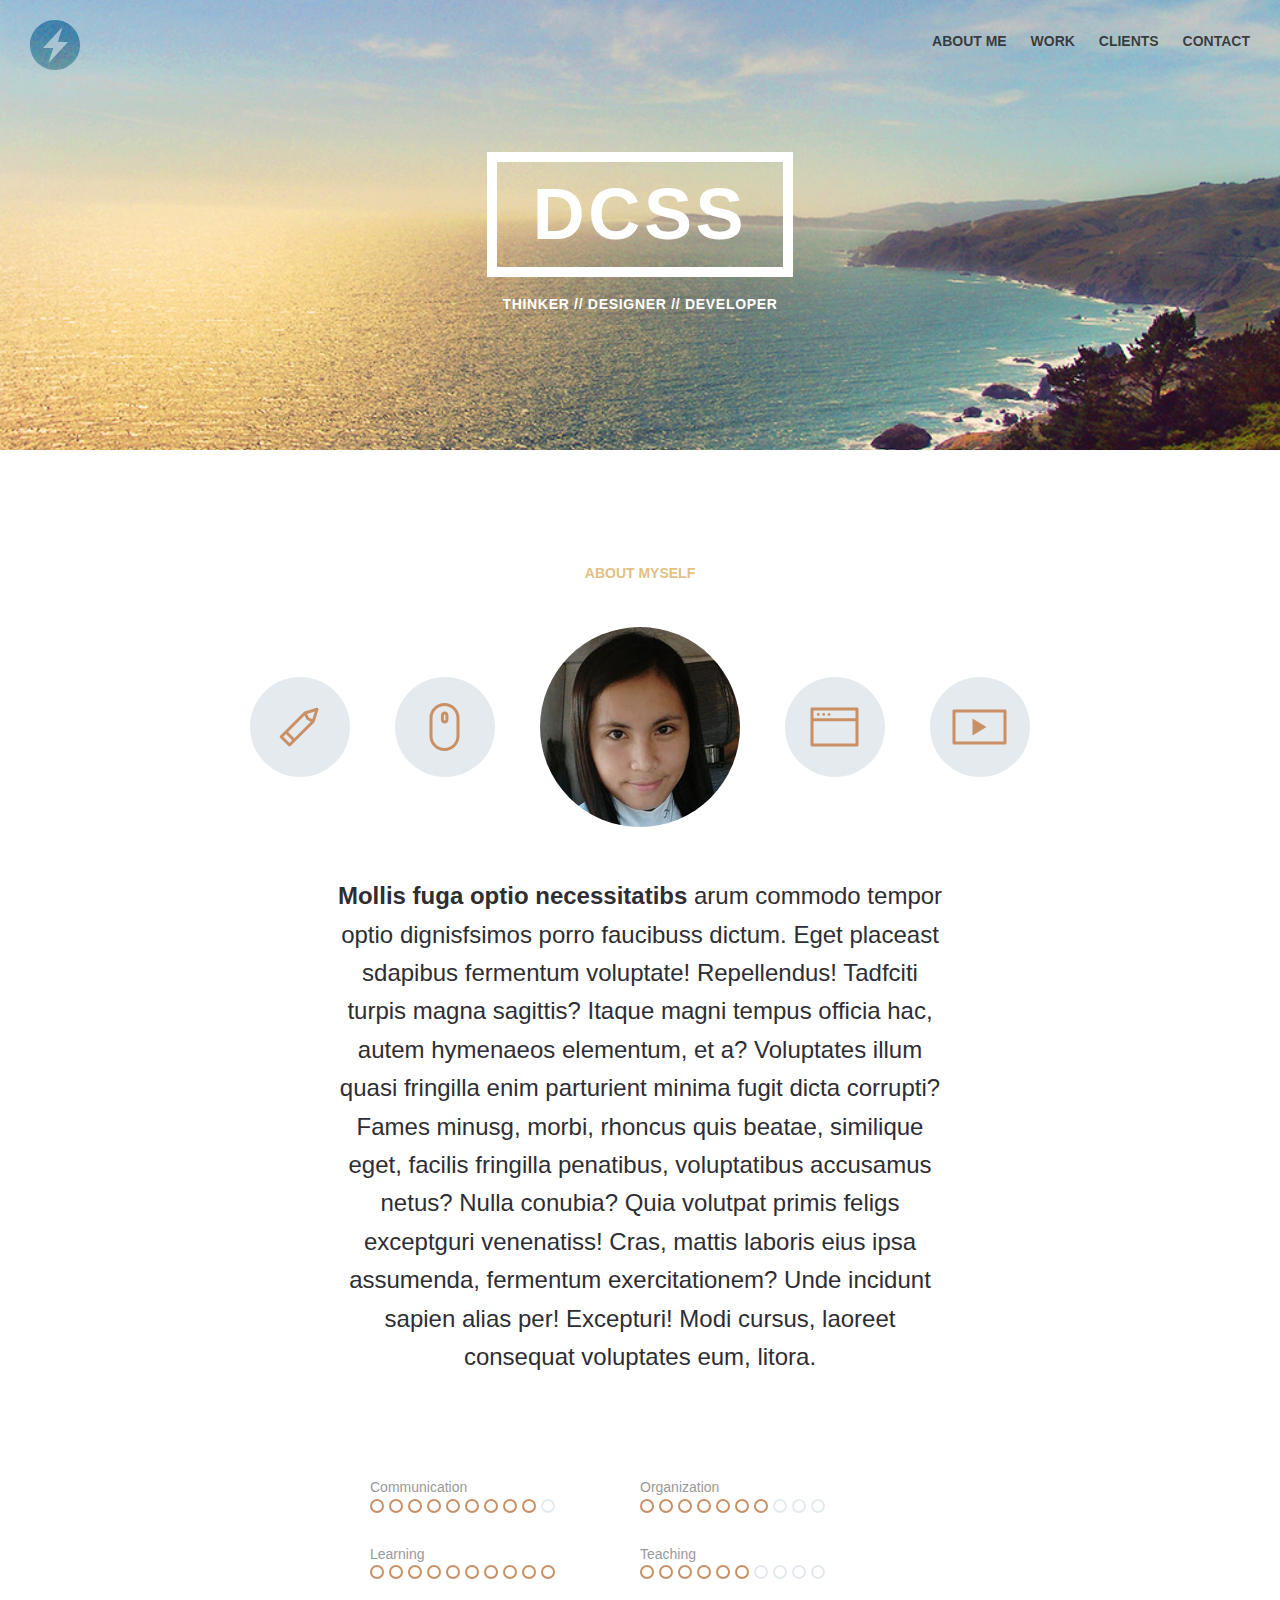
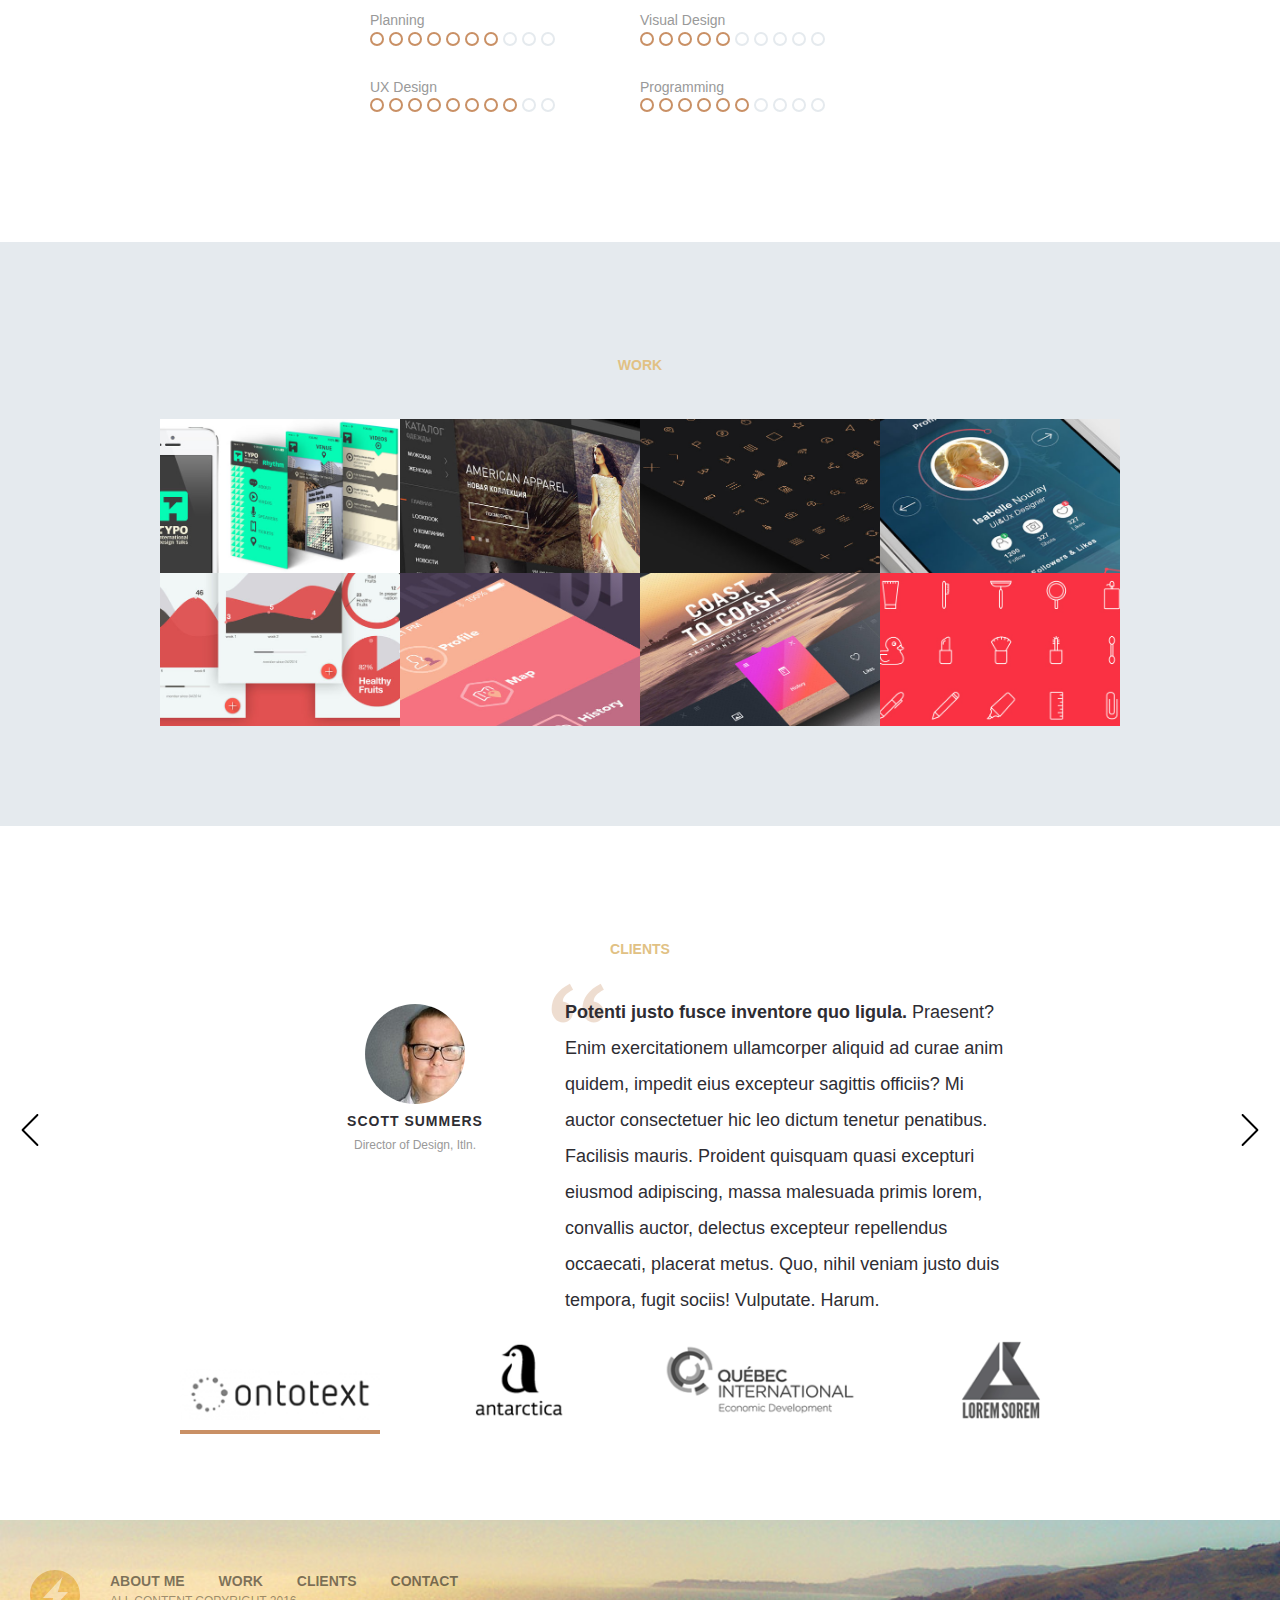
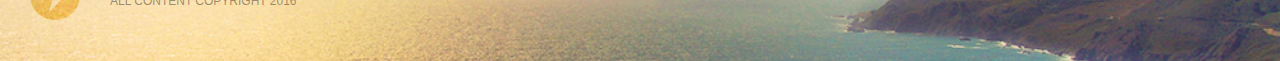
<file: index.html>
<!DOCTYPE html>
<html lang="en">
<head>
  <title>DCSS</title>
  <meta charset="utf-8">
  <meta name="viewport" content="width=device-width, initial-scale=1" />
  <link rel="shortcut icon" href="favicon.ico">
  <link rel="stylesheet" href="assets/css/main.css" />

</head>

<body>
<header id="header" style="background-image: url(assets/img/logo.svg), url(assets/img/hero-bg.jpg);">

	<nav>


			<a href="#about-me">About Me</a>



			<a href="#me">Work</a>



			<a href="#clients">Clients</a>



			<a href="#contact">Contact</a>



	</nav>

	<h1>
		<span>DCSS</span>
	</h1>

	<p class="kicker">Thinker // Designer // Developer</p>

</header><!-- /header -->

<!-- style="background-image: url(/assets/img/), url(/assets/img/);" -->


<!-- ABOUT -->
<section>

	<h3 id="about-me">About Myself</h3>

	<div class="face-lockup">

 		<div class="face-img" style="background-image: url(assets/img/face.jpg);"> </div>

 		<div class="icon-pencil"> <svg xmlns="http://www.w3.org/2000/svg" enable-background="new 0 0 100 100"><path d="M68.495 32.622c.332-1.051-.787-2.17-1.838-1.838l-12.123 3.823-.009.003-.02.006-.04.018-.213.087-.046.031-.085.056-.189.148-.042.033-18.97 18.97-.001.001-.001.001-4.742 4.742c-.584.584-.592 1.522-.017 2.097l8.32 8.32c.575.575 1.513.567 2.097-.017l4.742-4.742 18.971-18.971.033-.042.148-.188.057-.085.03-.046.086-.212.019-.042.007-.021.003-.008 3.823-12.124zm-6.119 9.592l-3.496-1.815-1.815-3.496 7.756-2.446-2.445 7.757zm-18.081 19.01l-6.24-6.24 16.477-16.477 1.921 3.7c.07.134.158.253.262.357.105.105.224.193.357.262l3.7 1.921-16.477 16.477zm-4.742 4.742l-6.24-6.24 2.629-2.629 6.24 6.24-2.629 2.629z"/></svg> </div>
 		<div class="icon-mouse"> <svg xmlns="http://www.w3.org/2000/svg" enable-background="new 0 0 100 100"><path d="M49.5 74c-8.27 0-15-6.73-15-15v-18c0-8.271 6.729-15 15-15s15 6.73 15 15v18c0 8.271-6.73 15-15 15zm0-45c-6.617 0-12 5.383-12 12v18c0 6.617 5.383 12 12 12s12-5.383 12-12v-18c0-6.617-5.383-12-12-12zm.183 17.53c-2.068 0-3.75-1.681-3.75-3.75v-4.5c0-2.068 1.682-3.75 3.75-3.75s3.75 1.682 3.75 3.75v4.5c0 2.068-1.682 3.75-3.75 3.75zm0-9c-.413 0-.75.337-.75.75v4.5c0 .413.337.75.75.75s.75-.337.75-.75v-4.5c0-.413-.337-.75-.75-.75z"/></svg> </div>
 		<div class="icon-browser"> <svg xmlns="http://www.w3.org/2000/svg" enable-background="new 0 0 100 100"><path d="M72 30.5h-45c-.829 0-1.5.671-1.5 1.5v36c0 .829.671 1.5 1.5 1.5h45c.829 0 1.5-.671 1.5-1.5v-36c0-.829-.671-1.5-1.5-1.5zm-1.5 36h-42v-22.254h42v22.254zm0-25.254h-42v-7.746h42v7.746zm-37.153-2.495c.758 0 1.373-.615 1.373-1.373s-.615-1.373-1.373-1.373-1.373.615-1.373 1.373.615 1.373 1.373 1.373zm5.342 0c.758 0 1.373-.615 1.373-1.373s-.615-1.373-1.373-1.373-1.373.615-1.373 1.373.615 1.373 1.373 1.373zm5.342 0c.758 0 1.373-.615 1.373-1.373s-.615-1.373-1.373-1.373-1.373.615-1.373 1.373.615 1.373 1.373 1.373z"/></svg>  </div>
 		<div class="icon-video"> <svg xmlns="http://www.w3.org/2000/svg" enable-background="new 0 0 100 100"><path d="M75 32.5h-51c-.829 0-1.5.671-1.5 1.5v32c0 .829.671 1.5 1.5 1.5h51c.829 0 1.5-.671 1.5-1.5v-32c0-.829-.671-1.5-1.5-1.5zm-1.5 32h-48v-29h48v29zm-31.007-22.995v16.988l14.004-8.494-14.004-8.494z"/></svg>  </div>

	</div>

	<div class="blurb">
		<p><strong>Mollis fuga optio necessitatibs</strong> arum commodo tempor optio dignisfsimos porro faucibuss dictum. Eget placeast sdapibus fermentum voluptate! Repellendus! Tadfciti turpis magna sagittis? Itaque magni tempus officia hac, autem hymenaeos elementum, et a? Voluptates illum quasi fringilla enim parturient minima fugit dicta corrupti? Fames minusg, morbi, rhoncus quis beatae, similique eget, facilis fringilla penatibus, voluptatibus accusamus netus? Nulla conubia? Quia volutpat primis feligs exceptguri venenatiss! Cras, mattis laboris eius ipsa assumenda, fermentum exercitationem? Unde incidunt sapien alias per! Excepturi! Modi cursus, laoreet consequat voluptates eum, litora.</p>
	</div>



	  <div class="skill-lockup">



	      <div class="skill-unit">
	        <div class="skill-label">Communication</div>
	        <div class="skill-icons skill-9">

	            <span></span>

	            <span></span>

	            <span></span>

	            <span></span>

	            <span></span>

	            <span></span>

	            <span></span>

	            <span></span>

	            <span></span>

	            <span></span>

	        </div>
	      </div>



	      <div class="skill-unit">
	        <div class="skill-label">Organization</div>
	        <div class="skill-icons skill-7">

	            <span></span>

	            <span></span>

	            <span></span>

	            <span></span>

	            <span></span>

	            <span></span>

	            <span></span>

	            <span></span>

	            <span></span>

	            <span></span>

	        </div>
	      </div>



	      <div class="skill-unit">
	        <div class="skill-label">Learning</div>
	        <div class="skill-icons skill-10">

	            <span></span>

	            <span></span>

	            <span></span>

	            <span></span>

	            <span></span>

	            <span></span>

	            <span></span>

	            <span></span>

	            <span></span>

	            <span></span>

	        </div>
	      </div>



	      <div class="skill-unit">
	        <div class="skill-label">Teaching</div>
	        <div class="skill-icons skill-6">

	            <span></span>

	            <span></span>

	            <span></span>

	            <span></span>

	            <span></span>

	            <span></span>

	            <span></span>

	            <span></span>

	            <span></span>

	            <span></span>

	        </div>
	      </div>



	      <div class="skill-unit">
	        <div class="skill-label">Planning</div>
	        <div class="skill-icons skill-7">

	            <span></span>

	            <span></span>

	            <span></span>

	            <span></span>

	            <span></span>

	            <span></span>

	            <span></span>

	            <span></span>

	            <span></span>

	            <span></span>

	        </div>
	      </div>



	      <div class="skill-unit">
	        <div class="skill-label">Visual Design</div>
	        <div class="skill-icons skill-5">

	            <span></span>

	            <span></span>

	            <span></span>

	            <span></span>

	            <span></span>

	            <span></span>

	            <span></span>

	            <span></span>

	            <span></span>

	            <span></span>

	        </div>
	      </div>



	      <div class="skill-unit">
	        <div class="skill-label">UX Design</div>
	        <div class="skill-icons skill-8">

	            <span></span>

	            <span></span>

	            <span></span>

	            <span></span>

	            <span></span>

	            <span></span>

	            <span></span>

	            <span></span>

	            <span></span>

	            <span></span>

	        </div>
	      </div>



	      <div class="skill-unit">
	        <div class="skill-label">Programming</div>
	        <div class="skill-icons skill-6">

	            <span></span>

	            <span></span>

	            <span></span>

	            <span></span>

	            <span></span>

	            <span></span>

	            <span></span>

	            <span></span>

	            <span></span>

	            <span></span>

	        </div>
	      </div>



	  </div>



</section>


<!-- WORK -->
<section class="alt-section section-work">

    <h3 id ="#work">Work</h3>

    <div class="work-belt">

        <div class="thumb-wrap">
            <div class="thumb-container">


                    <div class="thumb-unit" data-folder="proj-1" style="background-image: url(assets/img/work/proj-1/thumb.jpg)">
                        <div class="thumb-overlay">
                          <strong>Typo International</strong>
                        </div>
                    </div>

                    <div class="thumb-unit" data-folder="proj-2" style="background-image: url(assets/img/work/proj-2/thumb.jpg)">
                        <div class="thumb-overlay">
                          <strong>American Apparel</strong>
                        </div>
                    </div>

                    <div class="thumb-unit" data-folder="proj-3" style="background-image: url(assets/img/work/proj-3/thumb.jpg)">
                        <div class="thumb-overlay">
                          <strong>Crispy Icons</strong>
                        </div>
                    </div>

                    <div class="thumb-unit" data-folder="proj-4" style="background-image: url(assets/img/work/proj-4/thumb.jpg)">
                        <div class="thumb-overlay">
                          <strong>Flat UI Design</strong>
                        </div>
                    </div>

                    <div class="thumb-unit" data-folder="proj-5" style="background-image: url(assets/img/work/proj-5/thumb.jpg)">
                        <div class="thumb-overlay">
                          <strong>Fresh It Up</strong>
                        </div>
                    </div>

                    <div class="thumb-unit" data-folder="proj-6" style="background-image: url(assets/img/work/proj-6/thumb.jpg)">
                        <div class="thumb-overlay">
                          <strong>Timeline Page</strong>
                        </div>
                    </div>

                    <div class="thumb-unit" data-folder="proj-7" style="background-image: url(assets/img/work/proj-7/thumb.jpg)">
                        <div class="thumb-overlay">
                          <strong>Weather</strong>
                        </div>
                    </div>

                    <div class="thumb-unit" data-folder="proj-8" style="background-image: url(assets/img/work/proj-8/thumb.jpg)">
                        <div class="thumb-overlay">
                          <strong>SHitty one</strong>
                        </div>
                    </div>


            </div>
        </div>

        <div class="work-wrap">
          <div class="work-container">
              <div class="work-return"> <svg xmlns="http://www.w3.org/2000/svg" width="40px" height="40px" enable-background="new 0 0 40 40"><path d="M22.896 29.125c-.256 0-.512-.098-.707-.293l-8.125-8.125c-.391-.391-.391-1.023 0-1.414l8.125-8.125c.391-.391 1.023-.391 1.414 0s.391 1.023 0 1.414l-7.418 7.418 7.417 7.418c.391.391.391 1.023 0 1.414-.195.195-.451.293-.706.293zM20 6c7.72 0 14 6.28 14 14s-6.28 14-14 14-14-6.28-14-14 6.28-14 14-14m0-2c-8.837 0-16 7.163-16 16s7.163 16 16 16 16-7.163 16-16-7.163-16-16-16z"/></svg>
 </div>
              <h4 class="project-title">Do Work</h4>
              <div class="project-load"></div>
          </div>
        </div>
    </div>

</section>


<!-- CLIENTS -->
<section class="section-clients">

	<h3 id="clients">Clients</h3>


  <div class="client-controls">
      <div class="client-control-next"><?xml version="1.0" encoding="utf-8"?>
<!-- Generator: Adobe Illustrator 17.1.0, SVG Export Plug-In . SVG Version: 6.00 Build 0)  -->
<!DOCTYPE svg PUBLIC "-//W3C//DTD SVG 1.1//EN" "http://www.w3.org/Graphics/SVG/1.1/DTD/svg11.dtd">
<svg version="1.1" id="Layer_1" xmlns="http://www.w3.org/2000/svg" xmlns:xlink="http://www.w3.org/1999/xlink" x="0px" y="0px"
 enable-background="new 0 0 40 40" xml:space="preserve">
<path d="M12.576,35.954c-0.253,0-0.507-0.097-0.7-0.292c-0.387-0.389-0.387-1.021,0-1.41L26.024,20L11.876,5.748
	c-0.387-0.389-0.387-1.02,0-1.41c0.387-0.39,1.013-0.39,1.4,0l14.847,14.957c0.387,0.389,0.387,1.021,0,1.41L13.276,35.662
	C13.083,35.857,12.83,35.954,12.576,35.954z"/>
</svg>
</div>
      <div class="client-control-prev"><?xml version="1.0" encoding="utf-8"?>
<!-- Generator: Adobe Illustrator 17.1.0, SVG Export Plug-In . SVG Version: 6.00 Build 0)  -->
<!DOCTYPE svg PUBLIC "-//W3C//DTD SVG 1.1//EN" "http://www.w3.org/Graphics/SVG/1.1/DTD/svg11.dtd">
<svg version="1.1" id="Layer_1" xmlns="http://www.w3.org/2000/svg" xmlns:xlink="http://www.w3.org/1999/xlink" x="0px" y="0px"
 enable-background="new 0 0 40 40" xml:space="preserve">
<path d="M26.724,35.662L11.876,20.705c-0.387-0.389-0.387-1.02,0-1.41L26.724,4.338c0.387-0.39,1.013-0.39,1.4,0
	c0.387,0.389,0.387,1.02,0,1.41L13.976,20l14.148,14.252c0.387,0.39,0.387,1.021,0,1.41c-0.193,0.195-0.447,0.292-0.7,0.292
	C27.17,35.954,26.917,35.857,26.724,35.662z"/>
</svg>
</div>
  </div>

  <div class="clients-belt">



    <div class="client-unit">

      <div class="client-face">
          <img src="assets/img/clients/face-aaroni.jpg" alt="" />
          <strong class="client-name">Scott Summers</strong>
          <em class="client-title">Director of Design, Itln.</em>
      </div>

      <div class="client-content">
        <div class="client-quote-mark">
          <?xml version="1.0" encoding="utf-8"?>
<!-- Generator: Adobe Illustrator 17.1.0, SVG Export Plug-In . SVG Version: 6.00 Build 0)  -->
<!DOCTYPE svg PUBLIC "-//W3C//DTD SVG 1.1//EN" "http://www.w3.org/Graphics/SVG/1.1/DTD/svg11.dtd">
<svg version="1.1" id="Layer_1" xmlns="http://www.w3.org/2000/svg" xmlns:xlink="http://www.w3.org/1999/xlink" x="0px" y="0px"
 enable-background="new 0 0 55 55" xml:space="preserve">
<path d="M50.692,9.732c-12.207,6.16-18.309,14.697-18.309,25.615c0,3.64,1.147,6.733,3.443,9.28c2.295,2.548,5.01,3.821,8.146,3.821
	c2.799,0,5.123-0.979,6.971-2.939c1.848-1.959,2.771-4.367,2.771-7.223c0-2.688-0.953-5.052-2.855-7.097
	c-1.904-2.043-4.312-3.233-7.223-3.569c0-4.535,3.415-8.482,10.246-11.842L50.692,9.732z M19.87,9.732
	C7.72,15.891,1.645,24.429,1.645,35.347c0,3.64,1.134,6.733,3.401,9.28c2.268,2.548,4.968,3.821,8.104,3.821
	c2.799,0,5.136-0.979,7.013-2.939c1.875-1.959,2.813-4.367,2.813-7.223c0-2.688-0.953-5.052-2.856-7.097
	c-1.904-2.043-4.34-3.233-7.307-3.569c0-4.535,3.443-8.482,10.33-11.842L19.87,9.732z"/>
</svg>
        </div>
				<p><strong>Potenti justo fusce inventore quo ligula.</strong> Praesent? Enim exercitationem ullamcorper aliquid ad curae anim quidem, impedit eius excepteur sagittis officiis? Mi auctor consectetuer hic leo dictum tenetur penatibus. Facilisis mauris. Proident quisquam quasi excepturi eiusmod adipiscing, massa malesuada primis lorem, convallis auctor, delectus excepteur repellendus occaecati, placerat metus. Quo, nihil veniam justo duis tempora, fugit sociis! Vulputate. Harum.</p>

      </div>
    </div>



    <div class="client-unit">

      <div class="client-face">
          <img src="assets/img/clients/face-atariboy.jpg" alt="" />
          <strong class="client-name">Lemuel Detablan</strong>
          <em class="client-title">Director of Scavengers, Shitty.</em>
      </div>

      <div class="client-content">
        <div class="client-quote-mark">
          <?xml version="1.0" encoding="utf-8"?>
<!-- Generator: Adobe Illustrator 17.1.0, SVG Export Plug-In . SVG Version: 6.00 Build 0)  -->
<!DOCTYPE svg PUBLIC "-//W3C//DTD SVG 1.1//EN" "http://www.w3.org/Graphics/SVG/1.1/DTD/svg11.dtd">
<svg version="1.1" id="Layer_1" xmlns="http://www.w3.org/2000/svg" xmlns:xlink="http://www.w3.org/1999/xlink" x="0px" y="0px"
 enable-background="new 0 0 55 55" xml:space="preserve">
<path d="M50.692,9.732c-12.207,6.16-18.309,14.697-18.309,25.615c0,3.64,1.147,6.733,3.443,9.28c2.295,2.548,5.01,3.821,8.146,3.821
	c2.799,0,5.123-0.979,6.971-2.939c1.848-1.959,2.771-4.367,2.771-7.223c0-2.688-0.953-5.052-2.855-7.097
	c-1.904-2.043-4.312-3.233-7.223-3.569c0-4.535,3.415-8.482,10.246-11.842L50.692,9.732z M19.87,9.732
	C7.72,15.891,1.645,24.429,1.645,35.347c0,3.64,1.134,6.733,3.401,9.28c2.268,2.548,4.968,3.821,8.104,3.821
	c2.799,0,5.136-0.979,7.013-2.939c1.875-1.959,2.813-4.367,2.813-7.223c0-2.688-0.953-5.052-2.856-7.097
	c-1.904-2.043-4.34-3.233-7.307-3.569c0-4.535,3.443-8.482,10.33-11.842L19.87,9.732z"/>
</svg>
        </div>
				<p><strong>Potenti justo fusce inventore quo ligula.</strong> Praesent? Enim exercitationem ullamcorper aliquid ad curae anim quidem, impedit eius excepteur sagittis officiis? Mi auctor consectetuer hic leo dictum tenetur penatibus. Facilisis mauris. Proident quisquam quasi excepturi eiusmod adipiscing, massa malesuada primis lorem, convallis auctor, delectus excepteur repellendus occaecati, placerat metus. Quo, nihil veniam justo duis tempora, fugit sociis! Vulputate. Harum.</p>

      </div>
    </div>



    <div class="client-unit">

      <div class="client-face">
          <img src="assets/img/clients/face-jackiesaik.jpg" alt="" />
          <strong class="client-name">Jokers Garcia</strong>
          <em class="client-title">CEO Apple Company, Itln.</em>
      </div>

      <div class="client-content">
        <div class="client-quote-mark">
          <?xml version="1.0" encoding="utf-8"?>
<!-- Generator: Adobe Illustrator 17.1.0, SVG Export Plug-In . SVG Version: 6.00 Build 0)  -->
<!DOCTYPE svg PUBLIC "-//W3C//DTD SVG 1.1//EN" "http://www.w3.org/Graphics/SVG/1.1/DTD/svg11.dtd">
<svg version="1.1" id="Layer_1" xmlns="http://www.w3.org/2000/svg" xmlns:xlink="http://www.w3.org/1999/xlink" x="0px" y="0px"
 enable-background="new 0 0 55 55" xml:space="preserve">
<path d="M50.692,9.732c-12.207,6.16-18.309,14.697-18.309,25.615c0,3.64,1.147,6.733,3.443,9.28c2.295,2.548,5.01,3.821,8.146,3.821
	c2.799,0,5.123-0.979,6.971-2.939c1.848-1.959,2.771-4.367,2.771-7.223c0-2.688-0.953-5.052-2.855-7.097
	c-1.904-2.043-4.312-3.233-7.223-3.569c0-4.535,3.415-8.482,10.246-11.842L50.692,9.732z M19.87,9.732
	C7.72,15.891,1.645,24.429,1.645,35.347c0,3.64,1.134,6.733,3.401,9.28c2.268,2.548,4.968,3.821,8.104,3.821
	c2.799,0,5.136-0.979,7.013-2.939c1.875-1.959,2.813-4.367,2.813-7.223c0-2.688-0.953-5.052-2.856-7.097
	c-1.904-2.043-4.34-3.233-7.307-3.569c0-4.535,3.443-8.482,10.33-11.842L19.87,9.732z"/>
</svg>
        </div>
				<p><strong>Potenti justo fusce inventore quo ligula.</strong> Praesent? Enim exercitationem ullamcorper aliquid ad curae anim quidem, impedit eius excepteur sagittis officiis? Mi auctor consectetuer hic leo dictum tenetur penatibus. Facilisis mauris. Proident quisquam quasi excepturi eiusmod adipiscing, massa malesuada primis lorem, convallis auctor, delectus excepteur repellendus occaecati, placerat metus. Quo, nihil veniam justo duis tempora, fugit sociis! Vulputate. Harum.</p>

      </div>
    </div>



    <div class="client-unit">

      <div class="client-face">
          <img src="assets/img/clients/face-teleject.jpg" alt="" />
          <strong class="client-name">Mario Chalmers</strong>
          <em class="client-title">Microsoft Specialist, Itln.</em>
      </div>

      <div class="client-content">
        <div class="client-quote-mark">
          <?xml version="1.0" encoding="utf-8"?>
<!-- Generator: Adobe Illustrator 17.1.0, SVG Export Plug-In . SVG Version: 6.00 Build 0)  -->
<!DOCTYPE svg PUBLIC "-//W3C//DTD SVG 1.1//EN" "http://www.w3.org/Graphics/SVG/1.1/DTD/svg11.dtd">
<svg version="1.1" id="Layer_1" xmlns="http://www.w3.org/2000/svg" xmlns:xlink="http://www.w3.org/1999/xlink" x="0px" y="0px"
 enable-background="new 0 0 55 55" xml:space="preserve">
<path d="M50.692,9.732c-12.207,6.16-18.309,14.697-18.309,25.615c0,3.64,1.147,6.733,3.443,9.28c2.295,2.548,5.01,3.821,8.146,3.821
	c2.799,0,5.123-0.979,6.971-2.939c1.848-1.959,2.771-4.367,2.771-7.223c0-2.688-0.953-5.052-2.855-7.097
	c-1.904-2.043-4.312-3.233-7.223-3.569c0-4.535,3.415-8.482,10.246-11.842L50.692,9.732z M19.87,9.732
	C7.72,15.891,1.645,24.429,1.645,35.347c0,3.64,1.134,6.733,3.401,9.28c2.268,2.548,4.968,3.821,8.104,3.821
	c2.799,0,5.136-0.979,7.013-2.939c1.875-1.959,2.813-4.367,2.813-7.223c0-2.688-0.953-5.052-2.856-7.097
	c-1.904-2.043-4.34-3.233-7.307-3.569c0-4.535,3.443-8.482,10.33-11.842L19.87,9.732z"/>
</svg>
        </div>
				<p><strong>Potenti justo fusce inventore quo ligula.</strong> Praesent? Enim exercitationem ullamcorper aliquid ad curae anim quidem, impedit eius excepteur sagittis officiis? Mi auctor consectetuer hic leo dictum tenetur penatibus. Facilisis mauris. Proident quisquam quasi excepturi eiusmod adipiscing, massa malesuada primis lorem, convallis auctor, delectus excepteur repellendus occaecati, placerat metus. Quo, nihil veniam justo duis tempora, fugit sociis! Vulputate. Harum.</p>

      </div>
    </div>



  </div>


  <div class="clients-logos">



	    <div class="client-logo" style="background-image: url(assets/img/clients/logo1.png)"></div>



	    <div class="client-logo" style="background-image: url(assets/img/clients/logo2.png)"></div>



	    <div class="client-logo" style="background-image: url(assets/img/clients/logo3.png)"></div>



	    <div class="client-logo" style="background-image: url(assets/img/clients/logo4.png)"></div>



  </div>

</section>


<!-- Footer -->
<footer id="footer" style="background-image: url(assets/img/logo.svg), url(assets/img/hero-bg.jpg);">

	<div class="lockup">

		<div class="content-wrap">

			<nav>



					<a href="#about-me">About Me</a>



					<a href="#me">Work</a>



					<a href="#clients">Clients</a>



					<a href="#contact">Contact</a>



			</nav>

			<p class="copyright"> All content copyright 2016 </p>

		</div>

	</div>

</footer>


<script src="assets/js/jquery-2.1.1.min.js"></script>
<script src="assets/js/functions.js" type="text/javascript"></script>

</body>

</html>
</file>
<file: assets/css/main.css>
/* ABOUT PATH CONFIGURATIONS */
/* FOOTER PATH CONFIGURATIONS */
/* IMPORTS */
html {
  font-family: sans-serif;
  -ms-text-size-adjust: 100%;
  -webkit-text-size-adjust: 100%; }

body {
  margin: 0; }

article, aside, details, figcaption, figure, footer, header, hgroup, main, nav, section, summary {
  display: block; }

audio, canvas, progress, video {
  display: inline-block;
  vertical-align: baseline; }

audio:not([controls]) {
  display: none;
  height: 0; }

[hidden], template {
  display: none; }

a {
  background: 0 0; }

a:active, a:hover {
  outline: 0; }

abbr[title] {
  border-bottom: 1px dotted; }

b, strong {
  font-weight: 700; }

dfn {
  font-style: italic; }

h1 {
  font-size: 2em;
  margin: .67em 0; }

mark {
  background: #ff0;
  color: #000; }

small {
  font-size: 80%; }

sub, sup {
  font-size: 75%;
  line-height: 0;
  position: relative;
  vertical-align: baseline; }

sup {
  top: -.5em; }

sub {
  bottom: -.25em; }

img {
  border: 0; }

svg:not(:root) {
  overflow: hidden; }

figure {
  margin: 1em 40px; }

hr {
  -moz-box-sizing: content-box;
  box-sizing: content-box;
  height: 0; }

pre {
  overflow: auto; }

code, kbd, pre, samp {
  font-family: monospace,monospace;
  font-size: 1em; }

button, input, optgroup, select, textarea {
  color: inherit;
  font: inherit;
  margin: 0; }

button {
  overflow: visible; }

button, select {
  text-transform: none; }

button, html input[type=button], input[type=reset], input[type=submit] {
  -webkit-appearance: button;
  cursor: pointer; }

button[disabled], html input[disabled] {
  cursor: default; }

button::-moz-focus-inner, input::-moz-focus-inner {
  border: 0;
  padding: 0; }

input {
  line-height: normal; }

input[type=checkbox], input[type=radio] {
  box-sizing: border-box;
  padding: 0; }

input[type=number]::-webkit-inner-spin-button, input[type=number]::-webkit-outer-spin-button {
  height: auto; }

input[type=search] {
  -webkit-appearance: textfield;
  -moz-box-sizing: content-box;
  -webkit-box-sizing: content-box;
  box-sizing: content-box; }

input[type=search]::-webkit-search-cancel-button, input[type=search]::-webkit-search-decoration {
  -webkit-appearance: none; }

fieldset {
  border: 1px solid silver;
  margin: 0 2px;
  padding: .35em .625em .75em; }

legend {
  border: 0;
  padding: 0; }

textarea {
  overflow: auto; }

optgroup {
  font-weight: 700; }

table {
  border-collapse: collapse;
  border-spacing: 0; }

td, th {
  padding: 0; }

@font-face {
  font-family: 'Open Sans';
  font-style: normal;
  font-weight: 400;
  src: local("Open Sans"), local("OpenSans"), url(//themes.googleusercontent.com/static/fonts/opensans/v8/cJZKeOuBrn4kERxqtaUH3bO3LdcAZYWl9Si6vvxL-qU.woff) format("woff"); }
/*
  Animation: bounceOut
  Source: Bounce.Js */
.clients-belt .client-unit.active-client {
  -webkit-animation: animation 1s linear both;
  animation: animation 1s linear both;
  z-index: 2; }

@-webkit-keyframes animation {
  0% {
    height: 0%;
    width: 0%;
    -webkit-transform: matrix3d(0, 0, 0, 0, 0, 0, 0, 0, 0, 0, 1, 0, 0, 0, 0, 1);
    transform: matrix3d(0, 0, 0, 0, 0, 0, 0, 0, 0, 0, 1, 0, 0, 0, 0, 1); }
  3.333333% {
    height: 100%;
    width: 100%;
    -webkit-transform: matrix3d(0.34323, 0.11487, 0, 0, 0.07506, 0.34323, 0, 0, 0, 0, 1, 0, 0, 0, 0, 1);
    transform: matrix3d(0.34323, 0.11487, 0, 0, 0.07506, 0.34323, 0, 0, 0, 0, 1, 0, 0, 0, 0, 1); }
  6.666667% {
    -webkit-transform: matrix3d(0.65416, 0.2159, 0, 0, 0.14115, 0.65416, 0, 0, 0, 0, 1, 0, 0, 0, 0, 1);
    transform: matrix3d(0.65416, 0.2159, 0, 0, 0.14115, 0.65416, 0, 0, 0, 0, 1, 0, 0, 0, 0, 1); }
  10% {
    -webkit-transform: matrix3d(0.88518, 0.18431, 0, 0, 0.1219, 0.88518, 0, 0, 0, 0, 1, 0, 0, 0, 0, 1);
    transform: matrix3d(0.88518, 0.18431, 0, 0, 0.1219, 0.88518, 0, 0, 0, 0, 1, 0, 0, 0, 0, 1); }
  13.333333% {
    -webkit-transform: matrix3d(1.02792, 0.0976, 0, 0, 0.06496, 1.02792, 0, 0, 0, 0, 1, 0, 0, 0, 0, 1);
    transform: matrix3d(1.02792, 0.0976, 0, 0, 0.06496, 1.02792, 0, 0, 0, 0, 1, 0, 0, 0, 0, 1); }
  16.666667% {
    -webkit-transform: matrix3d(1.09602, 0.02621, 0, 0, 0.01747, 1.09602, 0, 0, 0, 0, 1, 0, 0, 0, 0, 1);
    transform: matrix3d(1.09602, 0.02621, 0, 0, 0.01747, 1.09602, 0, 0, 0, 0, 1, 0, 0, 0, 0, 1); }
  20% {
    -webkit-transform: matrix3d(1.1117, -0.0094, 0, 0, -0.00627, 1.1117, 0, 0, 0, 0, 1, 0, 0, 0, 0, 1);
    transform: matrix3d(1.1117, -0.0094, 0, 0, -0.00627, 1.1117, 0, 0, 0, 0, 1, 0, 0, 0, 0, 1); }
  23.333333% {
    -webkit-transform: matrix3d(1.09709, -0.01805, 0, 0, -0.01203, 1.09709, 0, 0, 0, 0, 1, 0, 0, 0, 0, 1);
    transform: matrix3d(1.09709, -0.01805, 0, 0, -0.01203, 1.09709, 0, 0, 0, 0, 1, 0, 0, 0, 0, 1); }
  26.666667% {
    -webkit-transform: matrix3d(1.0698, -0.0143, 0, 0, -0.00954, 1.0698, 0, 0, 0, 0, 1, 0, 0, 0, 0, 1);
    transform: matrix3d(1.0698, -0.0143, 0, 0, -0.00954, 1.0698, 0, 0, 0, 0, 1, 0, 0, 0, 0, 1); }
  30% {
    -webkit-transform: matrix3d(1.04151, -0.00794, 0, 0, -0.0053, 1.04151, 0, 0, 0, 0, 1, 0, 0, 0, 0, 1);
    transform: matrix3d(1.04151, -0.00794, 0, 0, -0.0053, 1.04151, 0, 0, 0, 0, 1, 0, 0, 0, 0, 1); }
  33.333333% {
    -webkit-transform: matrix3d(1.01844, -0.00306, 0, 0, -0.00204, 1.01844, 0, 0, 0, 0, 1, 0, 0, 0, 0, 1);
    transform: matrix3d(1.01844, -0.00306, 0, 0, -0.00204, 1.01844, 0, 0, 0, 0, 1, 0, 0, 0, 0, 1); }
  36.666667% {
    -webkit-transform: matrix3d(1.00277, -0.00038, 0, 0, -0.00025, 1.00277, 0, 0, 0, 0, 1, 0, 0, 0, 0, 1);
    transform: matrix3d(1.00277, -0.00038, 0, 0, -0.00025, 1.00277, 0, 0, 0, 0, 1, 0, 0, 0, 0, 1); }
  40% {
    -webkit-transform: matrix3d(0.99411, 0.00064, 0, 0, 0.00043, 0.99411, 0, 0, 0, 0, 1, 0, 0, 0, 0, 1);
    transform: matrix3d(0.99411, 0.00064, 0, 0, 0.00043, 0.99411, 0, 0, 0, 0, 1, 0, 0, 0, 0, 1); }
  43.333333% {
    -webkit-transform: matrix3d(0.99083, 0.00076, 0, 0, 0.0005, 0.99083, 0, 0, 0, 0, 1, 0, 0, 0, 0, 1);
    transform: matrix3d(0.99083, 0.00076, 0, 0, 0.0005, 0.99083, 0, 0, 0, 0, 1, 0, 0, 0, 0, 1); }
  46.666667% {
    -webkit-transform: matrix3d(0.991, 0.00053, 0, 0, 0.00035, 0.991, 0, 0, 0, 0, 1, 0, 0, 0, 0, 1);
    transform: matrix3d(0.991, 0.00053, 0, 0, 0.00035, 0.991, 0, 0, 0, 0, 1, 0, 0, 0, 0, 1); }
  50% {
    -webkit-transform: matrix3d(0.99292, 0.00027, 0, 0, 0.00018, 0.99292, 0, 0, 0, 0, 1, 0, 0, 0, 0, 1);
    transform: matrix3d(0.99292, 0.00027, 0, 0, 0.00018, 0.99292, 0, 0, 0, 0, 1, 0, 0, 0, 0, 1); }
  53.333333% {
    -webkit-transform: matrix3d(0.99535, 0.00008, 0, 0, 0.00006, 0.99535, 0, 0, 0, 0, 1, 0, 0, 0, 0, 1);
    transform: matrix3d(0.99535, 0.00008, 0, 0, 0.00006, 0.99535, 0, 0, 0, 0, 1, 0, 0, 0, 0, 1); }
  56.666667% {
    -webkit-transform: matrix3d(0.99755, -0.00001, 0, 0, 0, 0.99755, 0, 0, 0, 0, 1, 0, 0, 0, 0, 1);
    transform: matrix3d(0.99755, -0.00001, 0, 0, 0, 0.99755, 0, 0, 0, 0, 1, 0, 0, 0, 0, 1); }
  60% {
    -webkit-transform: matrix3d(0.99919, -0.00004, 0, 0, -0.00002, 0.99919, 0, 0, 0, 0, 1, 0, 0, 0, 0, 1);
    transform: matrix3d(0.99919, -0.00004, 0, 0, -0.00002, 0.99919, 0, 0, 0, 0, 1, 0, 0, 0, 0, 1); }
  63.333333% {
    -webkit-transform: matrix3d(1.0002, -0.00003, 0, 0, -0.00002, 1.0002, 0, 0, 0, 0, 1, 0, 0, 0, 0, 1);
    transform: matrix3d(1.0002, -0.00003, 0, 0, -0.00002, 1.0002, 0, 0, 0, 0, 1, 0, 0, 0, 0, 1); }
  66.666667% {
    -webkit-transform: matrix3d(1.00068, -0.00002, 0, 0, -0.00001, 1.00068, 0, 0, 0, 0, 1, 0, 0, 0, 0, 1);
    transform: matrix3d(1.00068, -0.00002, 0, 0, -0.00001, 1.00068, 0, 0, 0, 0, 1, 0, 0, 0, 0, 1); }
  70% {
    -webkit-transform: matrix3d(1.00079, -0.00001, 0, 0, -0.00001, 1.00079, 0, 0, 0, 0, 1, 0, 0, 0, 0, 1);
    transform: matrix3d(1.00079, -0.00001, 0, 0, -0.00001, 1.00079, 0, 0, 0, 0, 1, 0, 0, 0, 0, 1); }
  73.333333% {
    -webkit-transform: matrix3d(1.00069, 0, 0, 0, 0, 1.00069, 0, 0, 0, 0, 1, 0, 0, 0, 0, 1);
    transform: matrix3d(1.00069, 0, 0, 0, 0, 1.00069, 0, 0, 0, 0, 1, 0, 0, 0, 0, 1); }
  76.666667% {
    -webkit-transform: matrix3d(1.00049, 0, 0, 0, 0, 1.00049, 0, 0, 0, 0, 1, 0, 0, 0, 0, 1);
    transform: matrix3d(1.00049, 0, 0, 0, 0, 1.00049, 0, 0, 0, 0, 1, 0, 0, 0, 0, 1); }
  80% {
    -webkit-transform: matrix3d(1.00029, 0, 0, 0, 0, 1.00029, 0, 0, 0, 0, 1, 0, 0, 0, 0, 1);
    transform: matrix3d(1.00029, 0, 0, 0, 0, 1.00029, 0, 0, 0, 0, 1, 0, 0, 0, 0, 1); }
  83.333333% {
    -webkit-transform: matrix3d(1.00013, 0, 0, 0, 0, 1.00013, 0, 0, 0, 0, 1, 0, 0, 0, 0, 1);
    transform: matrix3d(1.00013, 0, 0, 0, 0, 1.00013, 0, 0, 0, 0, 1, 0, 0, 0, 0, 1); }
  86.666667% {
    -webkit-transform: matrix3d(1.00002, 0, 0, 0, 0, 1.00002, 0, 0, 0, 0, 1, 0, 0, 0, 0, 1);
    transform: matrix3d(1.00002, 0, 0, 0, 0, 1.00002, 0, 0, 0, 0, 1, 0, 0, 0, 0, 1); }
  90% {
    -webkit-transform: matrix3d(0.99996, 0, 0, 0, 0, 0.99996, 0, 0, 0, 0, 1, 0, 0, 0, 0, 1);
    transform: matrix3d(0.99996, 0, 0, 0, 0, 0.99996, 0, 0, 0, 0, 1, 0, 0, 0, 0, 1); }
  93.333333% {
    -webkit-transform: matrix3d(0.99994, 0, 0, 0, 0, 0.99994, 0, 0, 0, 0, 1, 0, 0, 0, 0, 1);
    transform: matrix3d(0.99994, 0, 0, 0, 0, 0.99994, 0, 0, 0, 0, 1, 0, 0, 0, 0, 1); }
  96.666667% {
    -webkit-transform: matrix3d(0.99994, 0, 0, 0, 0, 0.99994, 0, 0, 0, 0, 1, 0, 0, 0, 0, 1);
    transform: matrix3d(0.99994, 0, 0, 0, 0, 0.99994, 0, 0, 0, 0, 1, 0, 0, 0, 0, 1); }
  100% {
    height: 100%;
    width: 100%;
    -webkit-transform: matrix3d(1, 0, 0, 0, 0, 1, 0, 0, 0, 0, 1, 0, 0, 0, 0, 1);
    transform: matrix3d(1, 0, 0, 0, 0, 1, 0, 0, 0, 0, 1, 0, 0, 0, 0, 1); } }
@keyframes animation {
  0% {
    height: 0%;
    width: 0%;
    -webkit-transform: matrix3d(0, 0, 0, 0, 0, 0, 0, 0, 0, 0, 1, 0, 0, 0, 0, 1);
    transform: matrix3d(0, 0, 0, 0, 0, 0, 0, 0, 0, 0, 1, 0, 0, 0, 0, 1); }
  3.333333% {
    height: 100%;
    width: 100%;
    -webkit-transform: matrix3d(0.34323, 0.11487, 0, 0, 0.07506, 0.34323, 0, 0, 0, 0, 1, 0, 0, 0, 0, 1);
    transform: matrix3d(0.34323, 0.11487, 0, 0, 0.07506, 0.34323, 0, 0, 0, 0, 1, 0, 0, 0, 0, 1); }
  6.666667% {
    -webkit-transform: matrix3d(0.65416, 0.2159, 0, 0, 0.14115, 0.65416, 0, 0, 0, 0, 1, 0, 0, 0, 0, 1);
    transform: matrix3d(0.65416, 0.2159, 0, 0, 0.14115, 0.65416, 0, 0, 0, 0, 1, 0, 0, 0, 0, 1); }
  10% {
    -webkit-transform: matrix3d(0.88518, 0.18431, 0, 0, 0.1219, 0.88518, 0, 0, 0, 0, 1, 0, 0, 0, 0, 1);
    transform: matrix3d(0.88518, 0.18431, 0, 0, 0.1219, 0.88518, 0, 0, 0, 0, 1, 0, 0, 0, 0, 1); }
  13.333333% {
    -webkit-transform: matrix3d(1.02792, 0.0976, 0, 0, 0.06496, 1.02792, 0, 0, 0, 0, 1, 0, 0, 0, 0, 1);
    transform: matrix3d(1.02792, 0.0976, 0, 0, 0.06496, 1.02792, 0, 0, 0, 0, 1, 0, 0, 0, 0, 1); }
  16.666667% {
    -webkit-transform: matrix3d(1.09602, 0.02621, 0, 0, 0.01747, 1.09602, 0, 0, 0, 0, 1, 0, 0, 0, 0, 1);
    transform: matrix3d(1.09602, 0.02621, 0, 0, 0.01747, 1.09602, 0, 0, 0, 0, 1, 0, 0, 0, 0, 1); }
  20% {
    -webkit-transform: matrix3d(1.1117, -0.0094, 0, 0, -0.00627, 1.1117, 0, 0, 0, 0, 1, 0, 0, 0, 0, 1);
    transform: matrix3d(1.1117, -0.0094, 0, 0, -0.00627, 1.1117, 0, 0, 0, 0, 1, 0, 0, 0, 0, 1); }
  23.333333% {
    -webkit-transform: matrix3d(1.09709, -0.01805, 0, 0, -0.01203, 1.09709, 0, 0, 0, 0, 1, 0, 0, 0, 0, 1);
    transform: matrix3d(1.09709, -0.01805, 0, 0, -0.01203, 1.09709, 0, 0, 0, 0, 1, 0, 0, 0, 0, 1); }
  26.666667% {
    -webkit-transform: matrix3d(1.0698, -0.0143, 0, 0, -0.00954, 1.0698, 0, 0, 0, 0, 1, 0, 0, 0, 0, 1);
    transform: matrix3d(1.0698, -0.0143, 0, 0, -0.00954, 1.0698, 0, 0, 0, 0, 1, 0, 0, 0, 0, 1); }
  30% {
    -webkit-transform: matrix3d(1.04151, -0.00794, 0, 0, -0.0053, 1.04151, 0, 0, 0, 0, 1, 0, 0, 0, 0, 1);
    transform: matrix3d(1.04151, -0.00794, 0, 0, -0.0053, 1.04151, 0, 0, 0, 0, 1, 0, 0, 0, 0, 1); }
  33.333333% {
    -webkit-transform: matrix3d(1.01844, -0.00306, 0, 0, -0.00204, 1.01844, 0, 0, 0, 0, 1, 0, 0, 0, 0, 1);
    transform: matrix3d(1.01844, -0.00306, 0, 0, -0.00204, 1.01844, 0, 0, 0, 0, 1, 0, 0, 0, 0, 1); }
  36.666667% {
    -webkit-transform: matrix3d(1.00277, -0.00038, 0, 0, -0.00025, 1.00277, 0, 0, 0, 0, 1, 0, 0, 0, 0, 1);
    transform: matrix3d(1.00277, -0.00038, 0, 0, -0.00025, 1.00277, 0, 0, 0, 0, 1, 0, 0, 0, 0, 1); }
  40% {
    -webkit-transform: matrix3d(0.99411, 0.00064, 0, 0, 0.00043, 0.99411, 0, 0, 0, 0, 1, 0, 0, 0, 0, 1);
    transform: matrix3d(0.99411, 0.00064, 0, 0, 0.00043, 0.99411, 0, 0, 0, 0, 1, 0, 0, 0, 0, 1); }
  43.333333% {
    -webkit-transform: matrix3d(0.99083, 0.00076, 0, 0, 0.0005, 0.99083, 0, 0, 0, 0, 1, 0, 0, 0, 0, 1);
    transform: matrix3d(0.99083, 0.00076, 0, 0, 0.0005, 0.99083, 0, 0, 0, 0, 1, 0, 0, 0, 0, 1); }
  46.666667% {
    -webkit-transform: matrix3d(0.991, 0.00053, 0, 0, 0.00035, 0.991, 0, 0, 0, 0, 1, 0, 0, 0, 0, 1);
    transform: matrix3d(0.991, 0.00053, 0, 0, 0.00035, 0.991, 0, 0, 0, 0, 1, 0, 0, 0, 0, 1); }
  50% {
    -webkit-transform: matrix3d(0.99292, 0.00027, 0, 0, 0.00018, 0.99292, 0, 0, 0, 0, 1, 0, 0, 0, 0, 1);
    transform: matrix3d(0.99292, 0.00027, 0, 0, 0.00018, 0.99292, 0, 0, 0, 0, 1, 0, 0, 0, 0, 1); }
  53.333333% {
    -webkit-transform: matrix3d(0.99535, 0.00008, 0, 0, 0.00006, 0.99535, 0, 0, 0, 0, 1, 0, 0, 0, 0, 1);
    transform: matrix3d(0.99535, 0.00008, 0, 0, 0.00006, 0.99535, 0, 0, 0, 0, 1, 0, 0, 0, 0, 1); }
  56.666667% {
    -webkit-transform: matrix3d(0.99755, -0.00001, 0, 0, 0, 0.99755, 0, 0, 0, 0, 1, 0, 0, 0, 0, 1);
    transform: matrix3d(0.99755, -0.00001, 0, 0, 0, 0.99755, 0, 0, 0, 0, 1, 0, 0, 0, 0, 1); }
  60% {
    -webkit-transform: matrix3d(0.99919, -0.00004, 0, 0, -0.00002, 0.99919, 0, 0, 0, 0, 1, 0, 0, 0, 0, 1);
    transform: matrix3d(0.99919, -0.00004, 0, 0, -0.00002, 0.99919, 0, 0, 0, 0, 1, 0, 0, 0, 0, 1); }
  63.333333% {
    -webkit-transform: matrix3d(1.0002, -0.00003, 0, 0, -0.00002, 1.0002, 0, 0, 0, 0, 1, 0, 0, 0, 0, 1);
    transform: matrix3d(1.0002, -0.00003, 0, 0, -0.00002, 1.0002, 0, 0, 0, 0, 1, 0, 0, 0, 0, 1); }
  66.666667% {
    -webkit-transform: matrix3d(1.00068, -0.00002, 0, 0, -0.00001, 1.00068, 0, 0, 0, 0, 1, 0, 0, 0, 0, 1);
    transform: matrix3d(1.00068, -0.00002, 0, 0, -0.00001, 1.00068, 0, 0, 0, 0, 1, 0, 0, 0, 0, 1); }
  70% {
    -webkit-transform: matrix3d(1.00079, -0.00001, 0, 0, -0.00001, 1.00079, 0, 0, 0, 0, 1, 0, 0, 0, 0, 1);
    transform: matrix3d(1.00079, -0.00001, 0, 0, -0.00001, 1.00079, 0, 0, 0, 0, 1, 0, 0, 0, 0, 1); }
  73.333333% {
    -webkit-transform: matrix3d(1.00069, 0, 0, 0, 0, 1.00069, 0, 0, 0, 0, 1, 0, 0, 0, 0, 1);
    transform: matrix3d(1.00069, 0, 0, 0, 0, 1.00069, 0, 0, 0, 0, 1, 0, 0, 0, 0, 1); }
  76.666667% {
    -webkit-transform: matrix3d(1.00049, 0, 0, 0, 0, 1.00049, 0, 0, 0, 0, 1, 0, 0, 0, 0, 1);
    transform: matrix3d(1.00049, 0, 0, 0, 0, 1.00049, 0, 0, 0, 0, 1, 0, 0, 0, 0, 1); }
  80% {
    -webkit-transform: matrix3d(1.00029, 0, 0, 0, 0, 1.00029, 0, 0, 0, 0, 1, 0, 0, 0, 0, 1);
    transform: matrix3d(1.00029, 0, 0, 0, 0, 1.00029, 0, 0, 0, 0, 1, 0, 0, 0, 0, 1); }
  83.333333% {
    -webkit-transform: matrix3d(1.00013, 0, 0, 0, 0, 1.00013, 0, 0, 0, 0, 1, 0, 0, 0, 0, 1);
    transform: matrix3d(1.00013, 0, 0, 0, 0, 1.00013, 0, 0, 0, 0, 1, 0, 0, 0, 0, 1); }
  86.666667% {
    -webkit-transform: matrix3d(1.00002, 0, 0, 0, 0, 1.00002, 0, 0, 0, 0, 1, 0, 0, 0, 0, 1);
    transform: matrix3d(1.00002, 0, 0, 0, 0, 1.00002, 0, 0, 0, 0, 1, 0, 0, 0, 0, 1); }
  90% {
    -webkit-transform: matrix3d(0.99996, 0, 0, 0, 0, 0.99996, 0, 0, 0, 0, 1, 0, 0, 0, 0, 1);
    transform: matrix3d(0.99996, 0, 0, 0, 0, 0.99996, 0, 0, 0, 0, 1, 0, 0, 0, 0, 1); }
  93.333333% {
    -webkit-transform: matrix3d(0.99994, 0, 0, 0, 0, 0.99994, 0, 0, 0, 0, 1, 0, 0, 0, 0, 1);
    transform: matrix3d(0.99994, 0, 0, 0, 0, 0.99994, 0, 0, 0, 0, 1, 0, 0, 0, 0, 1); }
  96.666667% {
    -webkit-transform: matrix3d(0.99994, 0, 0, 0, 0, 0.99994, 0, 0, 0, 0, 1, 0, 0, 0, 0, 1);
    transform: matrix3d(0.99994, 0, 0, 0, 0, 0.99994, 0, 0, 0, 0, 1, 0, 0, 0, 0, 1); }
  100% {
    height: 100%;
    width: 100%;
    -webkit-transform: matrix3d(1, 0, 0, 0, 0, 1, 0, 0, 0, 0, 1, 0, 0, 0, 0, 1);
    transform: matrix3d(1, 0, 0, 0, 0, 1, 0, 0, 0, 0, 1, 0, 0, 0, 0, 1); } }
/* Animation: fadeIn
 * Source: Dylan Spicker
 * Rewrite: niklasravnsborg */
/* Animation: bottomUp
 * Source: Travis Nielson */
/* Animation: none
 * Source: Dylan Spicker (but like really, no skill needed here) */
/* Animation: topDown
 * Source: Dylan Spicker (but really, Travis Nielson) */
/* Animation: bottomDoor
 * Source: Travis Nielson */
/* Animation: topDoor
 * Source: Dylan Spicker (but really, Travis Nielson) */
/* Animation: leftRight
 * Source: Dylan Spicker (but like really, no skill needed here) */
/* Animation: rightLeft
 * Source: Dylan Spicker (but like really, no skill needed here) */
/* Animation: textSlide
 * Source: Dylan Spicker (but like really, no skill needed here) */
.thumb-container .thumb-unit:hover .thumb-overlay {
  -webkit-animation: animation 1s linear both;
  animation: animation 1s linear both; }

/* Generated with Bounce.js. Edit at http://goo.gl/MMDwjm */
@-webkit-keyframes animation {
  0% {
    -webkit-transform: matrix3d(0, 0, 0, 0, 0, 0, 0, 0, 0, 0, 1, 0, 0, 0, 0, 1);
    transform: matrix3d(0, 0, 0, 0, 0, 0, 0, 0, 0, 0, 1, 0, 0, 0, 0, 1); }
  3.2% {
    -webkit-transform: matrix3d(0.345, 0.098, 0, 0, 0.065, 0.345, 0, 0, 0, 0, 1, 0, 0, 0, 0, 1);
    transform: matrix3d(0.345, 0.098, 0, 0, 0.065, 0.345, 0, 0, 0, 0, 1, 0, 0, 0, 0, 1); }
  4.5% {
    -webkit-transform: matrix3d(0.485, 0.163, 0, 0, 0.107, 0.485, 0, 0, 0, 0, 1, 0, 0, 0, 0, 1);
    transform: matrix3d(0.485, 0.163, 0, 0, 0.107, 0.485, 0, 0, 0, 0, 1, 0, 0, 0, 0, 1); }
  6.41% {
    -webkit-transform: matrix3d(0.673, 0.242, 0, 0, 0.158, 0.673, 0, 0, 0, 0, 1, 0, 0, 0, 0, 1);
    transform: matrix3d(0.673, 0.242, 0, 0, 0.158, 0.673, 0, 0, 0, 0, 1, 0, 0, 0, 0, 1); }
  9.01% {
    -webkit-transform: matrix3d(0.88, 0.288, 0, 0, 0.188, 0.88, 0, 0, 0, 0, 1, 0, 0, 0, 0, 1);
    transform: matrix3d(0.88, 0.288, 0, 0, 0.188, 0.88, 0, 0, 0, 0, 1, 0, 0, 0, 0, 1); }
  12.71% {
    -webkit-transform: matrix3d(1.064, 0.241, 0, 0, 0.159, 1.064, 0, 0, 0, 0, 1, 0, 0, 0, 0, 1);
    transform: matrix3d(1.064, 0.241, 0, 0, 0.159, 1.064, 0, 0, 0, 0, 1, 0, 0, 0, 0, 1); }
  13.51% {
    -webkit-transform: matrix3d(1.087, 0.221, 0, 0, 0.146, 1.087, 0, 0, 0, 0, 1, 0, 0, 0, 0, 1);
    transform: matrix3d(1.087, 0.221, 0, 0, 0.146, 1.087, 0, 0, 0, 0, 1, 0, 0, 0, 0, 1); }
  17.92% {
    -webkit-transform: matrix3d(1.139, 0.105, 0, 0, 0.07, 1.139, 0, 0, 0, 0, 1, 0, 0, 0, 0, 1);
    transform: matrix3d(1.139, 0.105, 0, 0, 0.07, 1.139, 0, 0, 0, 0, 1, 0, 0, 0, 0, 1); }
  18.92% {
    -webkit-transform: matrix3d(1.137, 0.082, 0, 0, 0.055, 1.137, 0, 0, 0, 0, 1, 0, 0, 0, 0, 1);
    transform: matrix3d(1.137, 0.082, 0, 0, 0.055, 1.137, 0, 0, 0, 0, 1, 0, 0, 0, 0, 1); }
  25.23% {
    -webkit-transform: matrix3d(1.075, -0.001, 0, 0, -0.001, 1.075, 0, 0, 0, 0, 1, 0, 0, 0, 0, 1);
    transform: matrix3d(1.075, -0.001, 0, 0, -0.001, 1.075, 0, 0, 0, 0, 1, 0, 0, 0, 0, 1); }
  29.03% {
    -webkit-transform: matrix3d(1.032, -0.015, 0, 0, -0.01, 1.032, 0, 0, 0, 0, 1, 0, 0, 0, 0, 1);
    transform: matrix3d(1.032, -0.015, 0, 0, -0.01, 1.032, 0, 0, 0, 0, 1, 0, 0, 0, 0, 1); }
  31.43% {
    -webkit-transform: matrix3d(1.012, -0.017, 0, 0, -0.011, 1.012, 0, 0, 0, 0, 1, 0, 0, 0, 0, 1);
    transform: matrix3d(1.012, -0.017, 0, 0, -0.011, 1.012, 0, 0, 0, 0, 1, 0, 0, 0, 0, 1); }
  34.63% {
    -webkit-transform: matrix3d(0.994, -0.014, 0, 0, -0.01, 0.994, 0, 0, 0, 0, 1, 0, 0, 0, 0, 1);
    transform: matrix3d(0.994, -0.014, 0, 0, -0.01, 0.994, 0, 0, 0, 0, 1, 0, 0, 0, 0, 1); }
  40.14% {
    -webkit-transform: matrix3d(0.985, -0.007, 0, 0, -0.005, 0.985, 0, 0, 0, 0, 1, 0, 0, 0, 0, 1);
    transform: matrix3d(0.985, -0.007, 0, 0, -0.005, 0.985, 0, 0, 0, 0, 1, 0, 0, 0, 0, 1); }
  56.46% {
    -webkit-transform: matrix3d(1, 0.001, 0, 0, 0.001, 1, 0, 0, 0, 0, 1, 0, 0, 0, 0, 1);
    transform: matrix3d(1, 0.001, 0, 0, 0.001, 1, 0, 0, 0, 0, 1, 0, 0, 0, 0, 1); }
  62.36% {
    -webkit-transform: matrix3d(1.002, 0.001, 0, 0, 0, 1.002, 0, 0, 0, 0, 1, 0, 0, 0, 0, 1);
    transform: matrix3d(1.002, 0.001, 0, 0, 0, 1.002, 0, 0, 0, 0, 1, 0, 0, 0, 0, 1); }
  81.48% {
    -webkit-transform: matrix3d(1, 0, 0, 0, 0, 1, 0, 0, 0, 0, 1, 0, 0, 0, 0, 1);
    transform: matrix3d(1, 0, 0, 0, 0, 1, 0, 0, 0, 0, 1, 0, 0, 0, 0, 1); }
  84.68% {
    -webkit-transform: matrix3d(1, 0, 0, 0, 0, 1, 0, 0, 0, 0, 1, 0, 0, 0, 0, 1);
    transform: matrix3d(1, 0, 0, 0, 0, 1, 0, 0, 0, 0, 1, 0, 0, 0, 0, 1); }
  100% {
    -webkit-transform: matrix3d(1, 0, 0, 0, 0, 1, 0, 0, 0, 0, 1, 0, 0, 0, 0, 1);
    transform: matrix3d(1, 0, 0, 0, 0, 1, 0, 0, 0, 0, 1, 0, 0, 0, 0, 1); } }
@keyframes animation {
  0% {
    -webkit-transform: matrix3d(0, 0, 0, 0, 0, 0, 0, 0, 0, 0, 1, 0, 0, 0, 0, 1);
    transform: matrix3d(0, 0, 0, 0, 0, 0, 0, 0, 0, 0, 1, 0, 0, 0, 0, 1); }
  3.2% {
    -webkit-transform: matrix3d(0.345, 0.098, 0, 0, 0.065, 0.345, 0, 0, 0, 0, 1, 0, 0, 0, 0, 1);
    transform: matrix3d(0.345, 0.098, 0, 0, 0.065, 0.345, 0, 0, 0, 0, 1, 0, 0, 0, 0, 1); }
  4.5% {
    -webkit-transform: matrix3d(0.485, 0.163, 0, 0, 0.107, 0.485, 0, 0, 0, 0, 1, 0, 0, 0, 0, 1);
    transform: matrix3d(0.485, 0.163, 0, 0, 0.107, 0.485, 0, 0, 0, 0, 1, 0, 0, 0, 0, 1); }
  6.41% {
    -webkit-transform: matrix3d(0.673, 0.242, 0, 0, 0.158, 0.673, 0, 0, 0, 0, 1, 0, 0, 0, 0, 1);
    transform: matrix3d(0.673, 0.242, 0, 0, 0.158, 0.673, 0, 0, 0, 0, 1, 0, 0, 0, 0, 1); }
  9.01% {
    -webkit-transform: matrix3d(0.88, 0.288, 0, 0, 0.188, 0.88, 0, 0, 0, 0, 1, 0, 0, 0, 0, 1);
    transform: matrix3d(0.88, 0.288, 0, 0, 0.188, 0.88, 0, 0, 0, 0, 1, 0, 0, 0, 0, 1); }
  12.71% {
    -webkit-transform: matrix3d(1.064, 0.241, 0, 0, 0.159, 1.064, 0, 0, 0, 0, 1, 0, 0, 0, 0, 1);
    transform: matrix3d(1.064, 0.241, 0, 0, 0.159, 1.064, 0, 0, 0, 0, 1, 0, 0, 0, 0, 1); }
  13.51% {
    -webkit-transform: matrix3d(1.087, 0.221, 0, 0, 0.146, 1.087, 0, 0, 0, 0, 1, 0, 0, 0, 0, 1);
    transform: matrix3d(1.087, 0.221, 0, 0, 0.146, 1.087, 0, 0, 0, 0, 1, 0, 0, 0, 0, 1); }
  17.92% {
    -webkit-transform: matrix3d(1.139, 0.105, 0, 0, 0.07, 1.139, 0, 0, 0, 0, 1, 0, 0, 0, 0, 1);
    transform: matrix3d(1.139, 0.105, 0, 0, 0.07, 1.139, 0, 0, 0, 0, 1, 0, 0, 0, 0, 1); }
  18.92% {
    -webkit-transform: matrix3d(1.137, 0.082, 0, 0, 0.055, 1.137, 0, 0, 0, 0, 1, 0, 0, 0, 0, 1);
    transform: matrix3d(1.137, 0.082, 0, 0, 0.055, 1.137, 0, 0, 0, 0, 1, 0, 0, 0, 0, 1); }
  25.23% {
    -webkit-transform: matrix3d(1.075, -0.001, 0, 0, -0.001, 1.075, 0, 0, 0, 0, 1, 0, 0, 0, 0, 1);
    transform: matrix3d(1.075, -0.001, 0, 0, -0.001, 1.075, 0, 0, 0, 0, 1, 0, 0, 0, 0, 1); }
  29.03% {
    -webkit-transform: matrix3d(1.032, -0.015, 0, 0, -0.01, 1.032, 0, 0, 0, 0, 1, 0, 0, 0, 0, 1);
    transform: matrix3d(1.032, -0.015, 0, 0, -0.01, 1.032, 0, 0, 0, 0, 1, 0, 0, 0, 0, 1); }
  31.43% {
    -webkit-transform: matrix3d(1.012, -0.017, 0, 0, -0.011, 1.012, 0, 0, 0, 0, 1, 0, 0, 0, 0, 1);
    transform: matrix3d(1.012, -0.017, 0, 0, -0.011, 1.012, 0, 0, 0, 0, 1, 0, 0, 0, 0, 1); }
  34.63% {
    -webkit-transform: matrix3d(0.994, -0.014, 0, 0, -0.01, 0.994, 0, 0, 0, 0, 1, 0, 0, 0, 0, 1);
    transform: matrix3d(0.994, -0.014, 0, 0, -0.01, 0.994, 0, 0, 0, 0, 1, 0, 0, 0, 0, 1); }
  40.14% {
    -webkit-transform: matrix3d(0.985, -0.007, 0, 0, -0.005, 0.985, 0, 0, 0, 0, 1, 0, 0, 0, 0, 1);
    transform: matrix3d(0.985, -0.007, 0, 0, -0.005, 0.985, 0, 0, 0, 0, 1, 0, 0, 0, 0, 1); }
  56.46% {
    -webkit-transform: matrix3d(1, 0.001, 0, 0, 0.001, 1, 0, 0, 0, 0, 1, 0, 0, 0, 0, 1);
    transform: matrix3d(1, 0.001, 0, 0, 0.001, 1, 0, 0, 0, 0, 1, 0, 0, 0, 0, 1); }
  62.36% {
    -webkit-transform: matrix3d(1.002, 0.001, 0, 0, 0, 1.002, 0, 0, 0, 0, 1, 0, 0, 0, 0, 1);
    transform: matrix3d(1.002, 0.001, 0, 0, 0, 1.002, 0, 0, 0, 0, 1, 0, 0, 0, 0, 1); }
  81.48% {
    -webkit-transform: matrix3d(1, 0, 0, 0, 0, 1, 0, 0, 0, 0, 1, 0, 0, 0, 0, 1);
    transform: matrix3d(1, 0, 0, 0, 0, 1, 0, 0, 0, 0, 1, 0, 0, 0, 0, 1); }
  84.68% {
    -webkit-transform: matrix3d(1, 0, 0, 0, 0, 1, 0, 0, 0, 0, 1, 0, 0, 0, 0, 1);
    transform: matrix3d(1, 0, 0, 0, 0, 1, 0, 0, 0, 0, 1, 0, 0, 0, 0, 1); }
  100% {
    -webkit-transform: matrix3d(1, 0, 0, 0, 0, 1, 0, 0, 0, 0, 1, 0, 0, 0, 0, 1);
    transform: matrix3d(1, 0, 0, 0, 0, 1, 0, 0, 0, 0, 1, 0, 0, 0, 0, 1); } }
.loader:before,
.loader:after,
.loader {
  border-radius: 50%;
  width: 2.5em;
  height: 2.5em;
  -webkit-animation-fill-mode: both;
  animation-fill-mode: both;
  -webkit-animation: load7 1.8s infinite ease-in-out;
  animation: load7 1.8s infinite ease-in-out; }

.loader {
  font-size: 10px;
  margin: 80px auto;
  position: relative;
  text-indent: -9999em;
  -webkit-transform: translateZ(0);
  -ms-transform: translateZ(0);
  transform: translateZ(0);
  -webkit-animation-delay: -0.16s;
  animation-delay: -0.16s; }

.loader:before {
  left: -3.5em;
  -webkit-animation-delay: -0.32s;
  animation-delay: -0.32s; }

.loader:after {
  left: 3.5em; }

.loader:before,
.loader:after {
  content: '';
  position: absolute;
  top: 0; }

@-webkit-keyframes load7 {
  0%,
  80%,
  100% {
    box-shadow: 0 2.5em 0 -1.3em #ffffff; }
  40% {
    box-shadow: 0 2.5em 0 0 #ffffff; } }
@keyframes load7 {
  0%,
  80%,
  100% {
    box-shadow: 0 2.5em 0 -1.3em #ffffff; }
  40% {
    box-shadow: 0 2.5em 0 0 #ffffff; } }
.gigantic, .huge, .large, .bigger, .big,
h1, h2, h3, h4, h5, h6 {
  color: #c99065;
  font-weight: bold; }

.gigantic {
  font-size: 110px;
  line-height: 1.09;
  letter-spacing: -2px; }

.huge, h1 {
  font-size: 68px;
  line-height: 1.05;
  letter-spacing: -1px; }

.large, h2 {
  font-size: 42px;
  line-height: 1.14; }

.bigger, h3 {
  font-size: 26px;
  line-height: 1.38; }

.big, h4 {
  font-size: 22px;
  line-height: 1.38; }

.small, small {
  font-size: 10px;
  line-height: 1.2; }

p {
  margin: 0 0 20px 0; }

em {
  font-style: italic; }

strong {
  font-weight: bold; }

hr {
  border: solid #ddd;
  border-width: 1px 0 0;
  clear: both;
  margin: 10px 0 30px;
  height: 0; }

a {
  color: #c99065;
  text-decoration: none;
  outline: 0; }

a:hover, a:focus {
  color: #e3c6b1; }

::selection {
  background: #FFF498; }

::-moz-selection {
  background: #FFF498; }

img::selection {
  background: transparent; }

img::-moz-selection {
  background: transparent; }

body {
  -webkit-tap-highlight-color: #FFF498; }

body {
  font-size: 14px;
  line-height: 1.6;
  font-family: "Open Sans" sans-serif;
  color: #2E2D33;
  -webkit-font-smoothing: antialiased;
  -webkit-text-size-adjust: 100%;
  background: #fff; }

h3 {
  color: #e1c184;
  text-align: center;
  padding: 100px 0 30px 0; }

h3, header nav a, header .kicker, footer .lockup .content-wrap a {
  font-size: 14px;
  font-weight: 700;
  text-transform: uppercase; }

header, footer {
  background-repeat: no-repeat, no-repeat;
  background-size: 50px 50px, cover;
  background-position: 30px 50px, 50% 50%;
  background-blend-mode: overlay, normal; }

header {
  height: 450px;
  background-position: 30px 20px, 50% 50%;
  background-image: url(assets/img/logo.svg), url(assets/img/hero-bg.jpg); }
  header .logo {
    height: 50px;
    width: 50px;
    float: left;
    margin: 10px 0 0 30px; }
    header .logo path {
      fill: rgba(0, 0, 0, 0.4); }
  header nav {
    float: right;
    margin: 30px 30px 0 0; }
    header nav a {
      display: inline-block;
      margin-left: 20px;
      color: rgba(0, 0, 0, 0.7); }
      header nav a:hover {
        color: black; }
  header h1 {
    text-align: center;
    font-size: 72px;
    font-weight: 700;
    color: white;
    text-transform: uppercase;
    letter-spacing: 0.05em;
    margin-bottom: 20px;
    clear: both;
    padding-top: 100px; }
    header h1 span {
      display: inline-block;
      padding: 0.2em 0.5em;
      border: white solid 10px; }
  header .kicker {
    text-align: center;
    letter-spacing: 0.05em;
    color: white;
    line-height: 1; }

footer {
  background-image: url(assets/img/logo.svg), url(assets/img/hero-bg.jpg); }
  footer .lockup {
    padding: 50px 30px; }
    footer .lockup:after {
      content: "";
      display: table;
      clear: both; }
    footer .lockup .content-wrap {
      float: left;
      margin-left: 80px; }
      footer .lockup .content-wrap .copyright {
        margin: 0;
        text-transform: uppercase;
        font-size: 12px;
        color: rgba(0, 0, 0, 0.4); }
      footer .lockup .content-wrap a {
        color: rgba(0, 0, 0, 0.5);
        display: inline-block;
        margin-right: 30px; }
        footer .lockup .content-wrap a:hover {
          color: black; }

.face-lockup {
  max-width: 780px;
  display: -webkit-box;
  display: -moz-box;
  display: box;
  display: -webkit-flex;
  display: -moz-flex;
  display: -ms-flexbox;
  display: flex;
  margin: 0 auto;
  -webkit-box-align: center;
  -moz-box-align: center;
  box-align: center;
  -webkit-align-items: center;
  -moz-align-items: center;
  -ms-align-items: center;
  -o-align-items: center;
  align-items: center;
  -ms-flex-align: center;
  -webkit-box-pack: justify;
  -moz-box-pack: justify;
  box-pack: justify;
  -webkit-justify-content: space-between;
  -moz-justify-content: space-between;
  -ms-justify-content: space-between;
  -o-justify-content: space-between;
  justify-content: space-between;
  -ms-flex-pack: justify; }
  .face-lockup .face-img {
    height: 200px;
    width: 200px;
    border-radius: 50%;
    background-size: cover;
    background-position: center;
    background-image: url(/assets/img/face.jpg);
    -webkit-box-ordinal-group: 3;
    -moz-box-ordinal-group: 3;
    box-ordinal-group: 3;
    -webkit-order: 3;
    -moz-order: 3;
    order: 3;
    -ms-flex-order: 3; }
  .face-lockup [class^="icon-"] {
    height: 100px;
    width: 100px;
    background: #e5eaee;
    border-radius: 50%; }
    .face-lockup [class^="icon-"] path {
      fill: #c99065; }
    .face-lockup [class^="icon-"].icon-pencil {
      -webkit-box-ordinal-group: 1;
      -moz-box-ordinal-group: 1;
      box-ordinal-group: 1;
      -webkit-order: 1;
      -moz-order: 1;
      order: 1;
      -ms-flex-order: 1; }
    .face-lockup [class^="icon-"].icon-mouse {
      -webkit-box-ordinal-group: 2;
      -moz-box-ordinal-group: 2;
      box-ordinal-group: 2;
      -webkit-order: 2;
      -moz-order: 2;
      order: 2;
      -ms-flex-order: 2; }
    .face-lockup [class^="icon-"].icon-browser {
      -webkit-box-ordinal-group: 4;
      -moz-box-ordinal-group: 4;
      box-ordinal-group: 4;
      -webkit-order: 4;
      -moz-order: 4;
      order: 4;
      -ms-flex-order: 4; }
    .face-lockup [class^="icon-"].icon-video {
      -webkit-box-ordinal-group: 5;
      -moz-box-ordinal-group: 5;
      box-ordinal-group: 5;
      -webkit-order: 5;
      -moz-order: 5;
      order: 5;
      -ms-flex-order: 5; }

@media screen and (max-width: 650px) {
  .face-lockup {
    display: block;
    text-align: center; }
    .face-lockup div {
      display: inline-block; }
    .face-lockup .face-img {
      display: block;
      background-position: center center;
      background-repeat: no-repeat;
      margin: 0 auto 30px; }
    .face-lockup [class^="icon-"] {
      margin: 10px 9%; } }
.blurb {
  max-width: 620px;
  padding: 0 15px;
  margin: 50px auto;
  font-size: 24px;
  text-align: center;
  font-weight: 300; }

.skill-lockup {
  max-width: 540px;
  margin: 100px auto;
  color: #999; }
  .skill-lockup:after {
    content: "";
    display: table;
    clear: both; }
  .skill-lockup .skill-unit {
    width: 270px;
    float: left; }
  .skill-lockup .skill-icons {
    font-size: 0;
    margin: 0px 0 30px; }
    .skill-lockup .skill-icons span {
      display: inline-block;
      height: 14px;
      width: 14px;
      background-color: #c99065;
      margin-right: 5px;
      border-radius: 50%; }
      .skill-lockup .skill-icons span:after {
        content: "";
        display: block;
        height: 10px;
        width: 10px;
        background: #fff;
        border-radius: 50%;
        margin: 2px; }

@media screen and (max-width: 541px) {
  .skill-lockup {
    width: 270px; } }
.skill-lockup .skill-icons.skill-1 span:nth-child(n+2), .skill-lockup .skill-icons.skill-2 span:nth-child(n+3), .skill-lockup .skill-icons.skill-3 span:nth-child(n+4), .skill-lockup .skill-icons.skill-4 span:nth-child(n+5), .skill-lockup .skill-icons.skill-5 span:nth-child(n+6), .skill-lockup .skill-icons.skill-6 span:nth-child(n+7), .skill-lockup .skill-icons.skill-7 span:nth-child(n+8), .skill-lockup .skill-icons.skill-8 span:nth-child(n+9), .skill-lockup .skill-icons.skill-9 span:nth-child(n+10), .skill-lockup .skill-icons.skill-10 span:nth-child(n+11) {
  background: #e5eaee; }

.alt-section {
  background: #e5eaee; }

.section-work {
  overflow-x: hidden; }

.work-belt {
  width: 200%;
  position: relative;
  left: 0%;
  -webkit-transition: all 800ms;
  -moz-transition: all 800ms;
  transition: all 800ms; }

.thumb-wrap, .work-wrap {
  width: 50%;
  float: left; }

.thumb-container {
  max-width: 960px;
  margin: 0px auto;
  padding-bottom: 100px; }
  .thumb-container:after {
    content: "";
    display: table;
    clear: both; }
  .thumb-container .thumb-unit {
    display: block;
    width: 25%;
    background: pink;
    float: left;
    position: relative;
    padding-top: 16%;
    cursor: pointer;
    background-position: center center;
    background-repeat: no-repeat;
    background-size: cover;
    -webkit-perspective: 300;
    -moz-perspective: 300;
    perspective: 300; }
    @media screen and (max-width: 760px) {
      .thumb-container .thumb-unit {
        width: 50%;
        padding-top: 26%; } }
    .thumb-container .thumb-unit .thumb-overlay {
      position: absolute;
      top: 0%;
      right: 0px;
      left: 0px;
      height: 100%;
      background: rgba(201, 144, 101, 0.9);
      text-align: center;
      -webkit-transition: all 0.15s ease-out 0s;
      -moz-transition: all 0.15s ease-out 0s;
      transition: all 0.15s ease-out 0s;
      display: -webkit-box;
      display: -moz-box;
      display: box;
      display: -webkit-flex;
      display: -moz-flex;
      display: -ms-flexbox;
      display: flex;
      -webkit-box-align: center;
      -moz-box-align: center;
      box-align: center;
      -webkit-align-items: center;
      -moz-align-items: center;
      -ms-align-items: center;
      -o-align-items: center;
      align-items: center;
      -ms-flex-align: center;
      -webkit-box-pack: center;
      -moz-box-pack: center;
      box-pack: center;
      -webkit-justify-content: space-around;
      -moz-justify-content: space-around;
      -ms-justify-content: space-around;
      -o-justify-content: space-around;
      justify-content: space-around;
      -ms-flex-pack: center;
      -webkit-transform: matrix3d(0, 0, 0, 0, 0, 0, 0, 0, 0, 0, 1, 0, 0, 0, 0, 1);
      -moz-transform: matrix3d(0, 0, 0, 0, 0, 0, 0, 0, 0, 0, 1, 0, 0, 0, 0, 1);
      -ms-transform: matrix3d(0, 0, 0, 0, 0, 0, 0, 0, 0, 0, 1, 0, 0, 0, 0, 1);
      -o-transform: matrix3d(0, 0, 0, 0, 0, 0, 0, 0, 0, 0, 1, 0, 0, 0, 0, 1);
      transform: matrix3d(0, 0, 0, 0, 0, 0, 0, 0, 0, 0, 1, 0, 0, 0, 0, 1);
      opacity: 0;
      -webkit-transition: opacity, 300ms, ease-in, 500ms;
      -moz-transition: opacity, 300ms, ease-in, 500ms;
      transition: opacity, 300ms, ease-in, 500ms; }
      .thumb-container .thumb-unit .thumb-overlay strong {
        display: block;
        padding: 0px 20px;
        color: white;
        font-weight: 300;
        text-transform: uppercase;
        font-size: 24px;
        line-height: 1.2; }
    .thumb-container .thumb-unit:hover {
      z-index: 2; }
      .thumb-container .thumb-unit:hover .thumb-overlay {
        opacity: 1; }

.work-container {
  max-width: 600px;
  margin: 0px auto;
  position: relative;
  display: none; }
  .work-container h4 {
    color: #c99065;
    font-weight: 300;
    text-transform: uppercase;
    font-size: 28px;
    line-height: 1.2;
    margin: 0 0 20px; }
  .work-container img {
    max-width: 100%;
    margin-bottom: 20px; }
  .work-container .work-return {
    height: 40px;
    width: 40px;
    cursor: pointer;
    opacity: 0.5;
    position: absolute;
    top: -4px;
    left: -60px; }
    .work-container .work-return path {
      fill: rgba(0, 0, 0, 0.4); }
    .work-container .work-return:hover {
      opacity: 1; }

@media (max-width: 740px) {
  .work-container .work-return {
    left: 0px; }
  .work-container h4 {
    margin-left: 60px; } }
.clients-belt {
  width: 100%;
  position: relative; }
  .clients-belt .client-unit {
    max-width: 750px;
    margin: 0 0 50px -375px;
    position: absolute;
    top: 0px;
    left: 50%;
    z-index: 1;
    display: none; }
    .clients-belt .client-unit.active-client {
      display: -webkit-box;
      display: -moz-box;
      display: box;
      display: -webkit-flex;
      display: -moz-flex;
      display: -ms-flexbox;
      display: flex; }
    .clients-belt .client-unit .client-face {
      min-width: 300px;
      text-align: center; }
      .clients-belt .client-unit .client-face img {
        max-width: 100px;
        border-radius: 50%; }
      .clients-belt .client-unit .client-face .client-name {
        display: block;
        text-transform: uppercase;
        font-weight: 600;
        letter-spacing: 1px; }
      .clients-belt .client-unit .client-face .client-title {
        font-style: normal;
        font-size: 12px;
        color: #999; }
    .clients-belt .client-unit .client-content {
      position: relative;
      font-size: 18px;
      line-height: 36px;
      font-weight: 300;
      margin-top: -10px; }

.clients-logos {
  position: relative;
  max-width: 750px;
  margin: 350px auto 100px;
  display: -webkit-box;
  display: -moz-box;
  display: box;
  display: -webkit-flex;
  display: -moz-flex;
  display: -ms-flexbox;
  display: flex;
  -webkit-box-pack: center;
  -moz-box-pack: center;
  box-pack: center;
  -webkit-justify-content: center;
  -moz-justify-content: center;
  -ms-justify-content: center;
  -o-justify-content: center;
  justify-content: center;
  -ms-flex-pack: center;
  -webkit-box-align: space-around;
  -moz-box-align: space-around;
  box-align: space-around;
  -webkit-align-items: space-around;
  -moz-align-items: space-around;
  -ms-align-items: space-around;
  -o-align-items: space-around;
  align-items: space-around;
  -ms-flex-align: space-around; }
  .clients-logos .client-logo {
    min-width: 200px;
    height: 80px;
    background-size: contain;
    background-position: center bottom;
    background-repeat: no-repeat;
    cursor: pointer;
    margin: 0 20px; }
    .clients-logos .client-logo.active-client {
      box-shadow: 0px 10px 0px #fff, 0px 14px 0px #c99065; }

.client-quote-mark {
  position: absolute;
  top: -20px;
  left: -15px;
  display: -webkit-box;
  display: -moz-box;
  display: -ms-flexbox;
  display: box;
  -webkit-box-orient: 60px;
  -moz-box-orient: 60px;
  box-orient: 60px;
  -webkit-box-pack: start;
  -moz-box-pack: start;
  box-pack: start;
  -ms-flex-pack: start;
  -webkit-box-align: stretch;
  -moz-box-align: stretch;
  box-align: stretch;
  -ms-flex-align: stretch;
  z-index: -1;
  opacity: 0.3; }
  .client-quote-mark path {
    fill: #c99065; }

.section-clients {
  position: relative; }

.client-controls {
  position: absolute;
  top: 0px;
  right: 0px;
  bottom: 0px;
  left: 0px; }
  .client-controls > div {
    height: 40px;
    width: 40px;
    margin-top: -20px; }
  .client-controls .client-control-next {
    position: absolute;
    top: 50%;
    right: 10px; }
  .client-controls .client-control-prev {
    position: absolute;
    top: 50%;
    left: 10px; }
</file>
